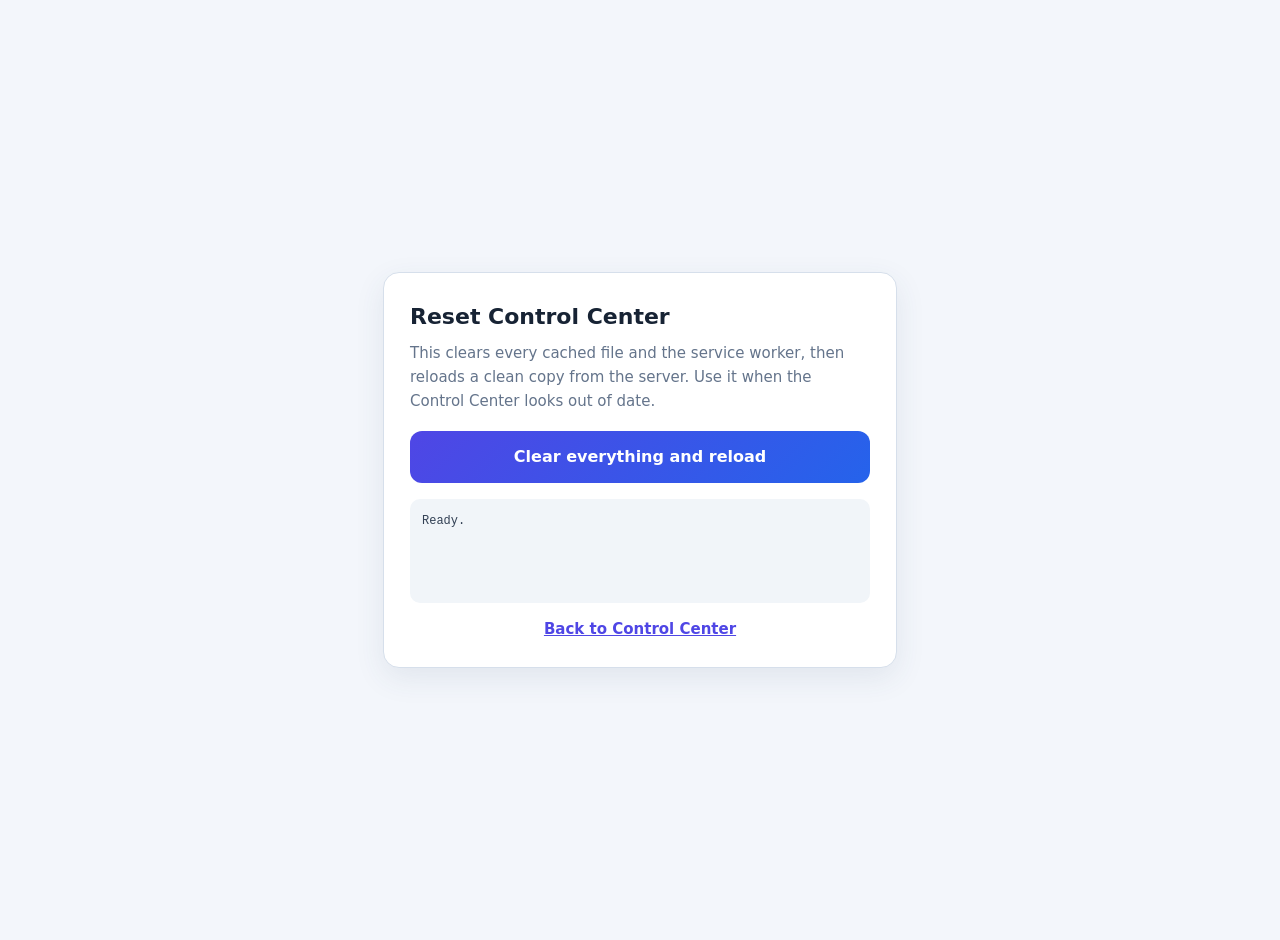
<file: reset.html>
<!doctype html>
<html lang="en">
<head>
<meta charset="utf-8">
<meta name="viewport" content="width=device-width,initial-scale=1">
<title>Reset Control Center</title>
<style>
  body{margin:0;min-height:100vh;display:grid;place-items:center;background:#f3f6fb;
    font:15px/1.6 system-ui,-apple-system,"Segoe UI",sans-serif;color:#172334;padding:20px}
  .card{width:min(460px,100%);background:#fff;border:1px solid #d6dfeb;border-radius:16px;
    padding:26px;box-shadow:0 10px 30px #324b6b18}
  h1{margin:0 0 6px;font-size:22px}
  p{color:#64748b;margin:0 0 18px}
  button{width:100%;min-height:52px;font:700 16px system-ui;color:#fff;cursor:pointer;
    background:linear-gradient(135deg,#4f46e5,#2563eb);border:0;border-radius:12px}
  button:disabled{opacity:.6}
  #log{margin-top:16px;padding:12px;border-radius:10px;background:#f1f5f9;
    font:12px/1.7 ui-monospace,Menlo,monospace;white-space:pre-wrap;color:#334155;min-height:80px}
  .ok{color:#047857;font-weight:700}
  a{display:block;margin-top:14px;text-align:center;color:#4f46e5;font-weight:700}
</style>
</head>
<body>
<div class="card">
  <h1>Reset Control Center</h1>
  <p>This clears every cached file and the service worker, then reloads a clean copy from the server. Use it when the Control Center looks out of date.</p>
  <button id="go">Clear everything and reload</button>
  <div id="log">Ready.</div>
  <a href="./index.html">Back to Control Center</a>
</div>
<script>
const log=document.getElementById('log');
const say=(m,ok)=>{log.innerHTML+=(ok?'<span class="ok">':'<span>')+m+'</span>\n';};
document.getElementById('go').onclick=async function(){
  this.disabled=true; log.textContent='';
  try{
    if('serviceWorker' in navigator){
      const regs=await navigator.serviceWorker.getRegistrations();
      say('service workers found: '+regs.length);
      for(const r of regs){ await r.unregister(); }
      say('service workers removed','ok');
    }
    if(window.caches){
      const keys=await caches.keys();
      say('caches found: '+keys.length+(keys.length?' ('+keys.join(', ')+')':''));
      await Promise.all(keys.map(k=>caches.delete(k)));
      say('caches deleted','ok');
    }
    try{ localStorage.clear(); sessionStorage.clear(); say('local storage cleared','ok'); }catch(e){}
    say('');
    say('Reloading in 2 seconds…','ok');
    setTimeout(()=>{ location.replace('./index.html?fresh='+Date.now()); },2000);
  }catch(e){
    say('ERROR: '+e.message);
    this.disabled=false;
  }
};
</script>
</body>
</html>
</file>
